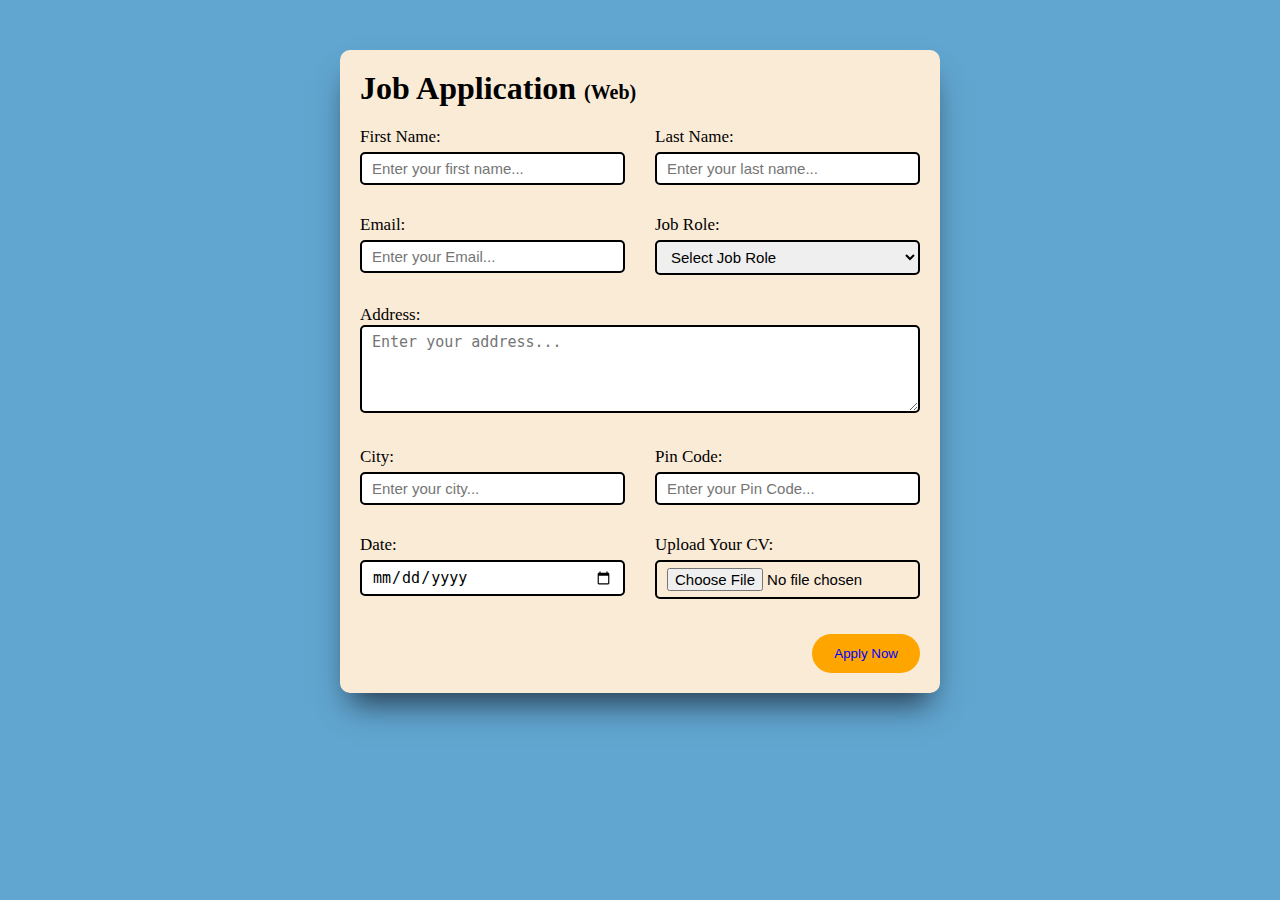
<file: Job Application Form Website/index.html>
<!DOCTYPE html>
<html lang="en">

<head>
    <meta charset="UTF-8">
    <meta name="viewport" content="width=device-width, initial-scale=1.0">
    <title>Job Application Form</title>
    <link rel="stylesheet" href="style.css">
</head>

<body>
    <div class="container">
        <div class="box">
            <h1>Job Application
                <span class="title-small">(Web)</span>
            </h1>

            <form action="thank.html">
                <div class="form-container">
                    <div class="form-contents">
                        <label for="first-name">First Name:</label>
                        <input id="first-name" name="first-name" placeholder="Enter your first name...">
                    </div>

                    <div class="form-contents">
                        <label for="last-name">Last Name:</label>
                        <input id="last-name" name="last-name" placeholder="Enter your last name...">
                    </div>

                    <div class="form-contents">
                        <label for="Email">Email:</label>
                        <input id="Email" type="email" placeholder="Enter your Email...">
                    </div>

                    <div class="form-contents">
                        <label for="job-role">Job Role:</label>
                        <select id="job-role" name="">
                            <option value="">Select Job Role</option>
                            <option value="frontend">Frontend Developer</option>
                            <option value="backend">Backend Developer</option>
                            <option value="fullstack">Full Stack Developer</option>
                            <option value="ui-ux">UI UX Designer</option>
                        </select>
                    </div>

                    <div class="textarea-class">
                        <label for="address">Address:</label>
                        <textarea name="address" id="address" cols="50" rows="4"
                            placeholder="Enter your address..."></textarea>
                    </div>

                    <div class="form-contents">
                        <label for="city">City:</label>
                        <input id="city" placeholder="Enter your city...">
                    </div>

                    <div class="form-contents">
                        <label for="pin-code">Pin Code:</label>
                        <input id="pin-code" type="number" placeholder="Enter your Pin Code...">
                    </div>

                    <div class="form-contents">
                        <label for="date">Date:</label>
                        <input id="date" type="date" name="date">
                    </div>

                    <div class="form-contents">
                        <label for="upload">Upload Your CV:</label>
                        <input id="upload" type="file" name="upload">
                    </div>
                </div>

                <div class="button-container">
                    <button type="submit">Apply Now</button>
                </div>
            </form>

        </div>
    </div>
</body>

</html>
</file>
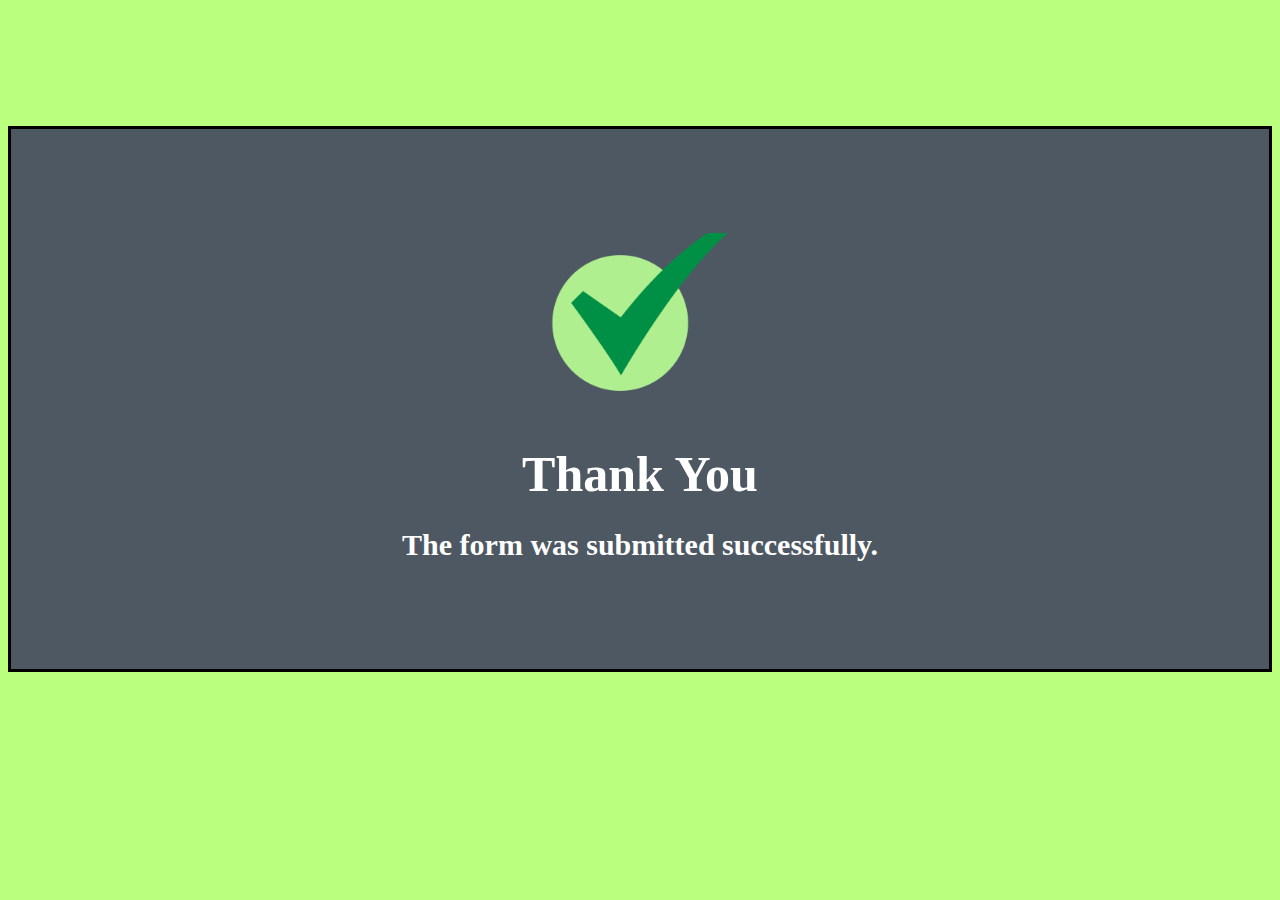
<file: Job Application Form Website/thank.html>
<!DOCTYPE html>
<html lang="en">
<head>
    <meta charset="UTF-8">
    <meta name="viewport" content="width=device-width, initial-scale=1.0">
    <title>Form Submitted</title>
    <style>
        body{
            background-color: rgb(187, 255, 127);
        }
        .thanku{
            display: flex;
            flex-direction: column;
            align-items: center;
            justify-content: center;
            height: 60vh;
            border: 3px solid black;
            margin-top: 10%;
            background-color: #4e5863;
        }
        img{
            height: 200px;
            width: 200px;
        }
        h1{
            color: white;
            font-weight: 900;
            font-size: 50px;
            margin-bottom: 0;
        }
        h2{
            color: white;
            font-size: 30px;
        }
        @media only screen and (max-width:768px) {
            .thanku{
                margin-top: 50%;
                height: 40vh;
            }
            img{
                height: 150px;
                width: 150px;
            }
            h1{
                font-size: 30px;
            }
            h2{
                font-size: 20px;
                text-align: center;
            }
        }
    </style>
</head>
<body>
    <div class="thanku">
        <img src="check-mark.png" alt="">
        <h1>Thank You</h1>
        <h2>The form was submitted successfully.</h2>
    </div>
</body>
</html>
</file>
<file: Job Application Form Website/style.css>
*{
    margin: 0;
    padding: 0;
    box-sizing: border-box;
}

body{
    background-color: rgb(97, 166, 208);
}

.container{
    max-width: 1000px;
    margin: 0 auto;
} 

.box{
    max-width: 600px;
    padding: 20px;
    background-color: antiquewhite;
    margin: 50px auto;
    box-shadow: rgb(38, 57, 77) 0px 20px 30px -10px;
    border-radius: 10px;
    
}

.title-small{
    font-size: 20px;
}

.form-container{
    margin-top: 20px;
    display: grid;
    grid-template-columns: repeat(auto-fit, minmax(200px,1fr));
    gap: 30px;
}

.form-contents{
    display: flex;
    flex-direction: column;
}

label{
    font-size: 17px;
    margin-bottom: 5px;
}

input, select, textarea{
    padding: 6px 10px;
    border: 2px solid black;
    border-radius: 5px;
    font-size: 15px;
}

input:focus{
    outline-color: orange;
}

.button-container{
    display: flex;
    justify-content: flex-end;
    margin-top: 35px ;
    
}

button{
    background-color: orange;
    border: transparent solid 2px;
    padding: 10px 20px;
    border-radius: 100px;  
    color: blue;  
    transition: 0.5s ease-in;
}

button:hover{
    background-color: rgb(50, 235, 50);
    border: 2px solid green;
    color: black;
    transition: 0.5s ease-out;
    cursor: pointer;
}

.textarea-class{
    grid-column: 1 / span 2;
}

textarea{
    width: 100%;
}

@media (max-width: 598px){
    .textarea-class{
        grid-column: 1 / span 1;
    }
    
    textarea{
        width: 100%;
    }

    .box{
        margin: 20px;
    }
}
</file>
